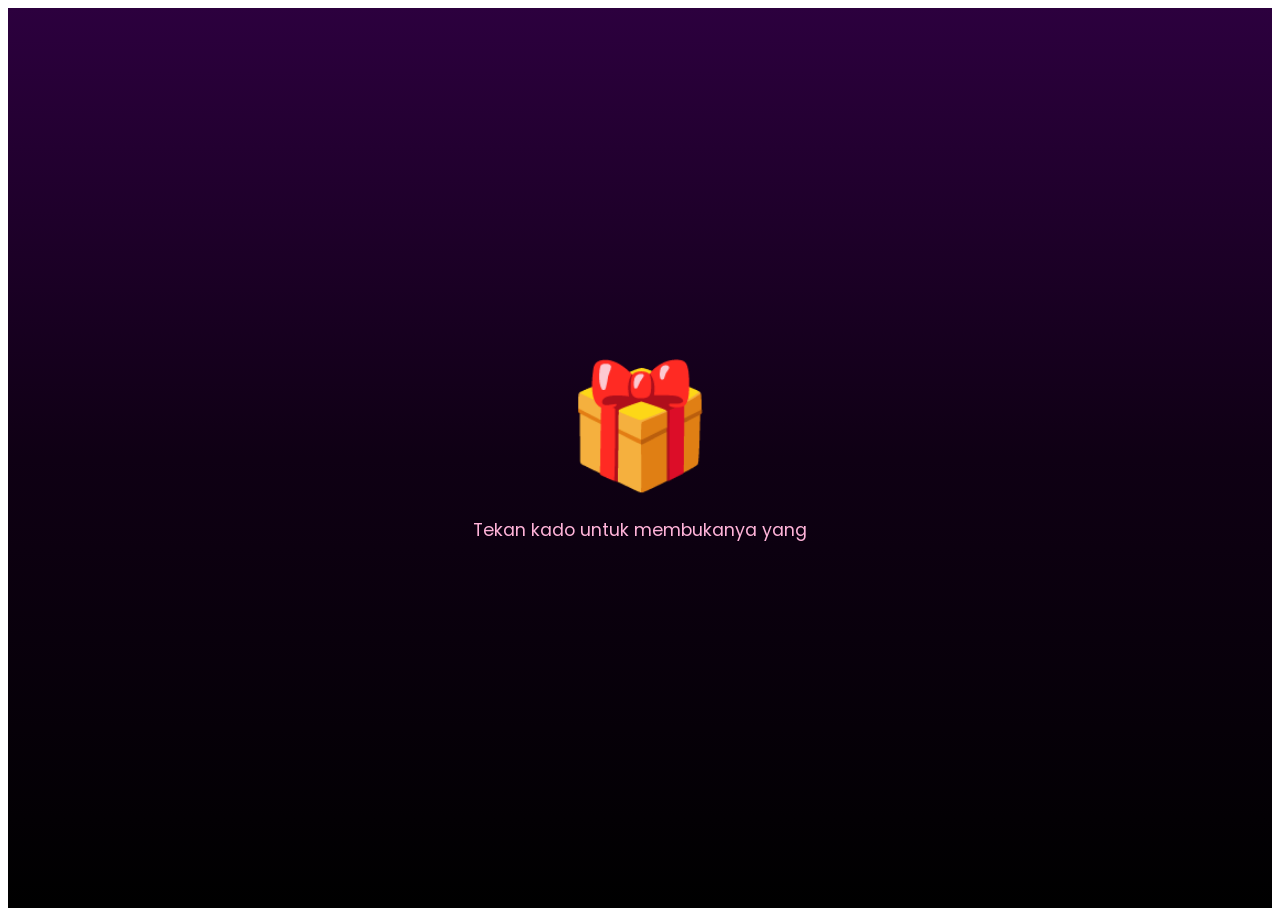
<file: index.html>
<!DOCTYPE html>
<html lang="id">
<head>
    <meta charset="UTF-8">
    <meta name="viewport" content="width=device-width, initial-scale=1.0">
    <title>Ada Kado Buat Kamu! ✨</title>
    <link rel="preconnect" href="https://fonts.googleapis.com">
<link rel="preconnect" href="https://fonts.gstatic.com" crossorigin>
<link href="https://fonts.googleapis.com/css2?family=Poppins:ital,wght@0,100;0,200;0,300;0,400;0,500;0,600;0,700;0,800;0,900;1,100;1,200;1,300;1,400;1,500;1,600;1,700;1,800;1,900&display=swap" rel="stylesheet">
    <link rel="preload" href="fonts/eternalo.ttf" as="font" type="font/ttf" crossorigin>
    <link rel="preload" href="fonts/relodrame.ttf" as="font" type="font/ttf" crossorigin>
    <link rel="preload" href="fonts/roable.otf" as="font" type="font/otf" crossorigin>
    <link rel="preload" href="fonts/sepohayde.ttf" as="font" type="font/ttf" crossorigin>
    <link rel="stylesheet" href="style-opening.css">
</head>
<body>

    <div class="cover-container">
        <div class="kotak-kado" onclick="bukaKado()">
            <div id="ikon-kado">🎁</div>
            <p class="petunjuk-klik" id="teks-petunjuk">Tekan kado untuk membukanya yang</p>
        </div>
        
        <div id="wadah-emoji"></div>
    </div>

    <script src="script-opening.js"></script>
</body>
</html>
</file>
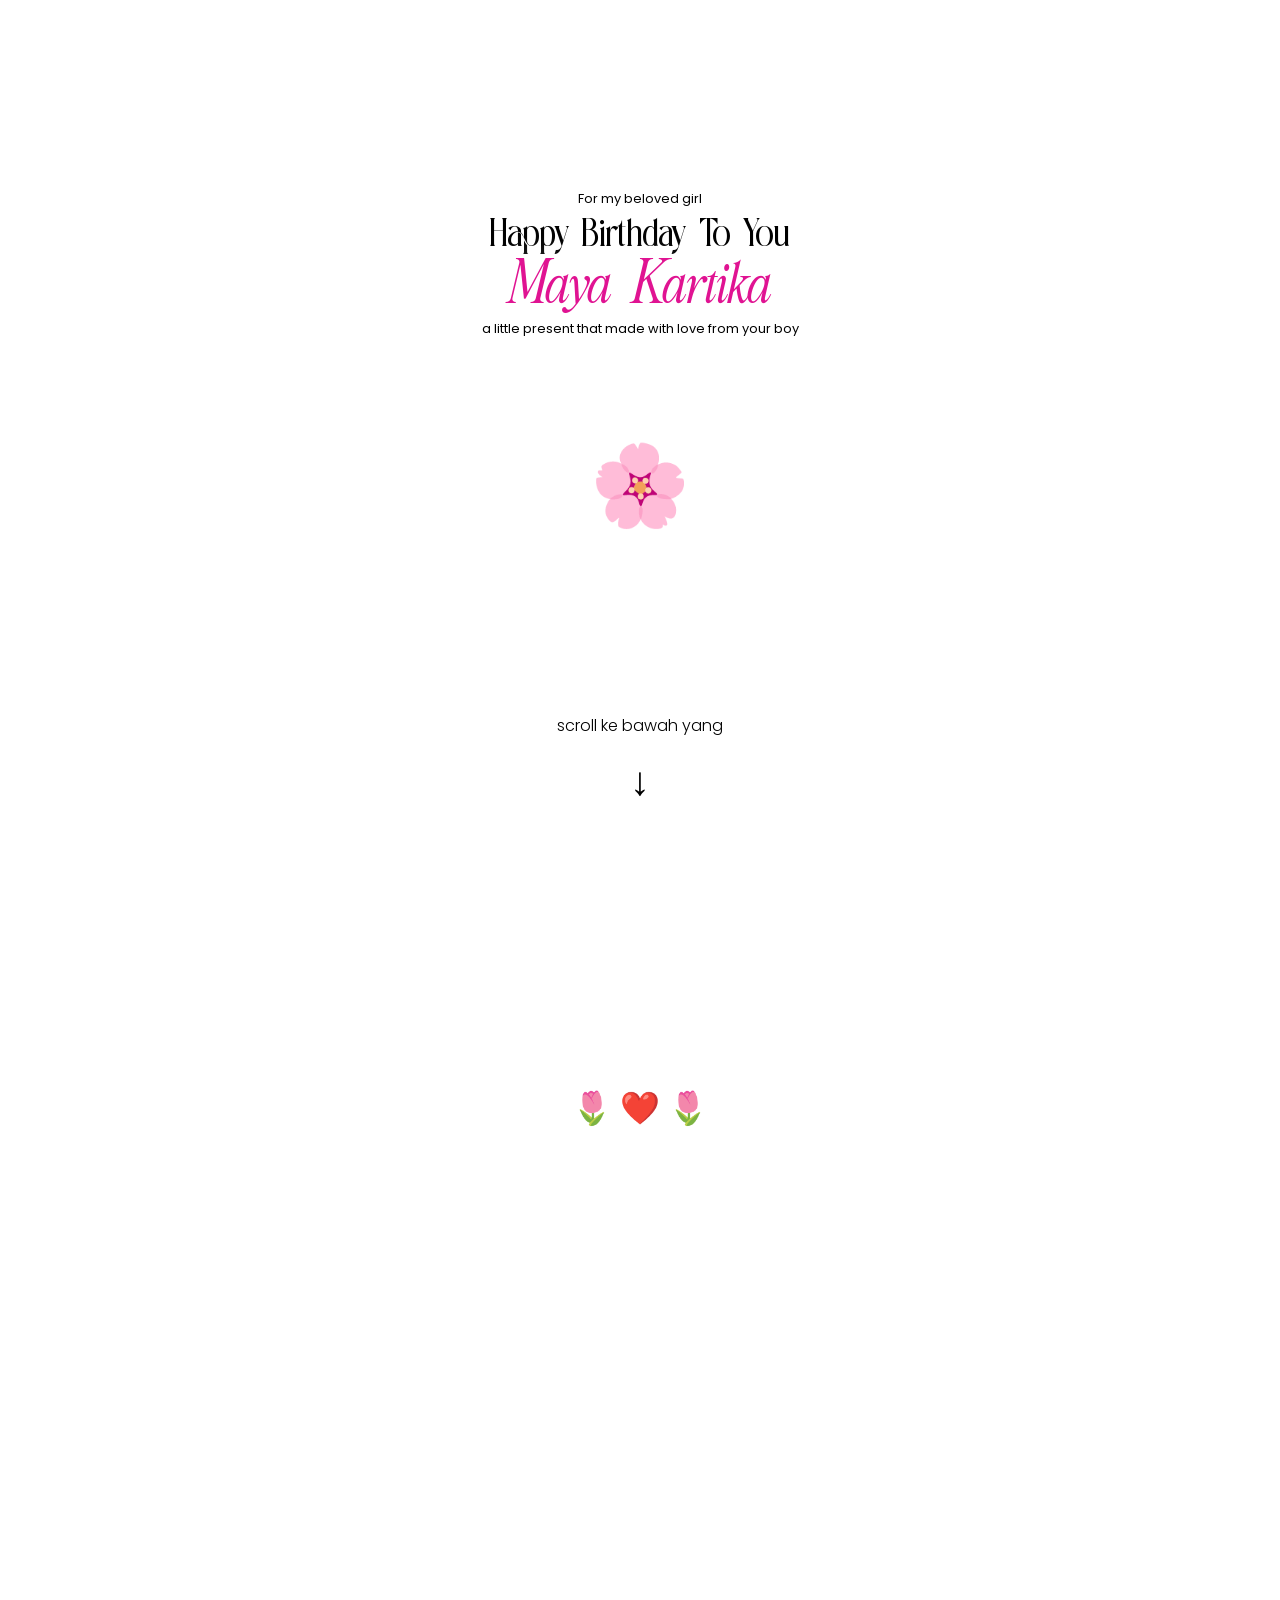
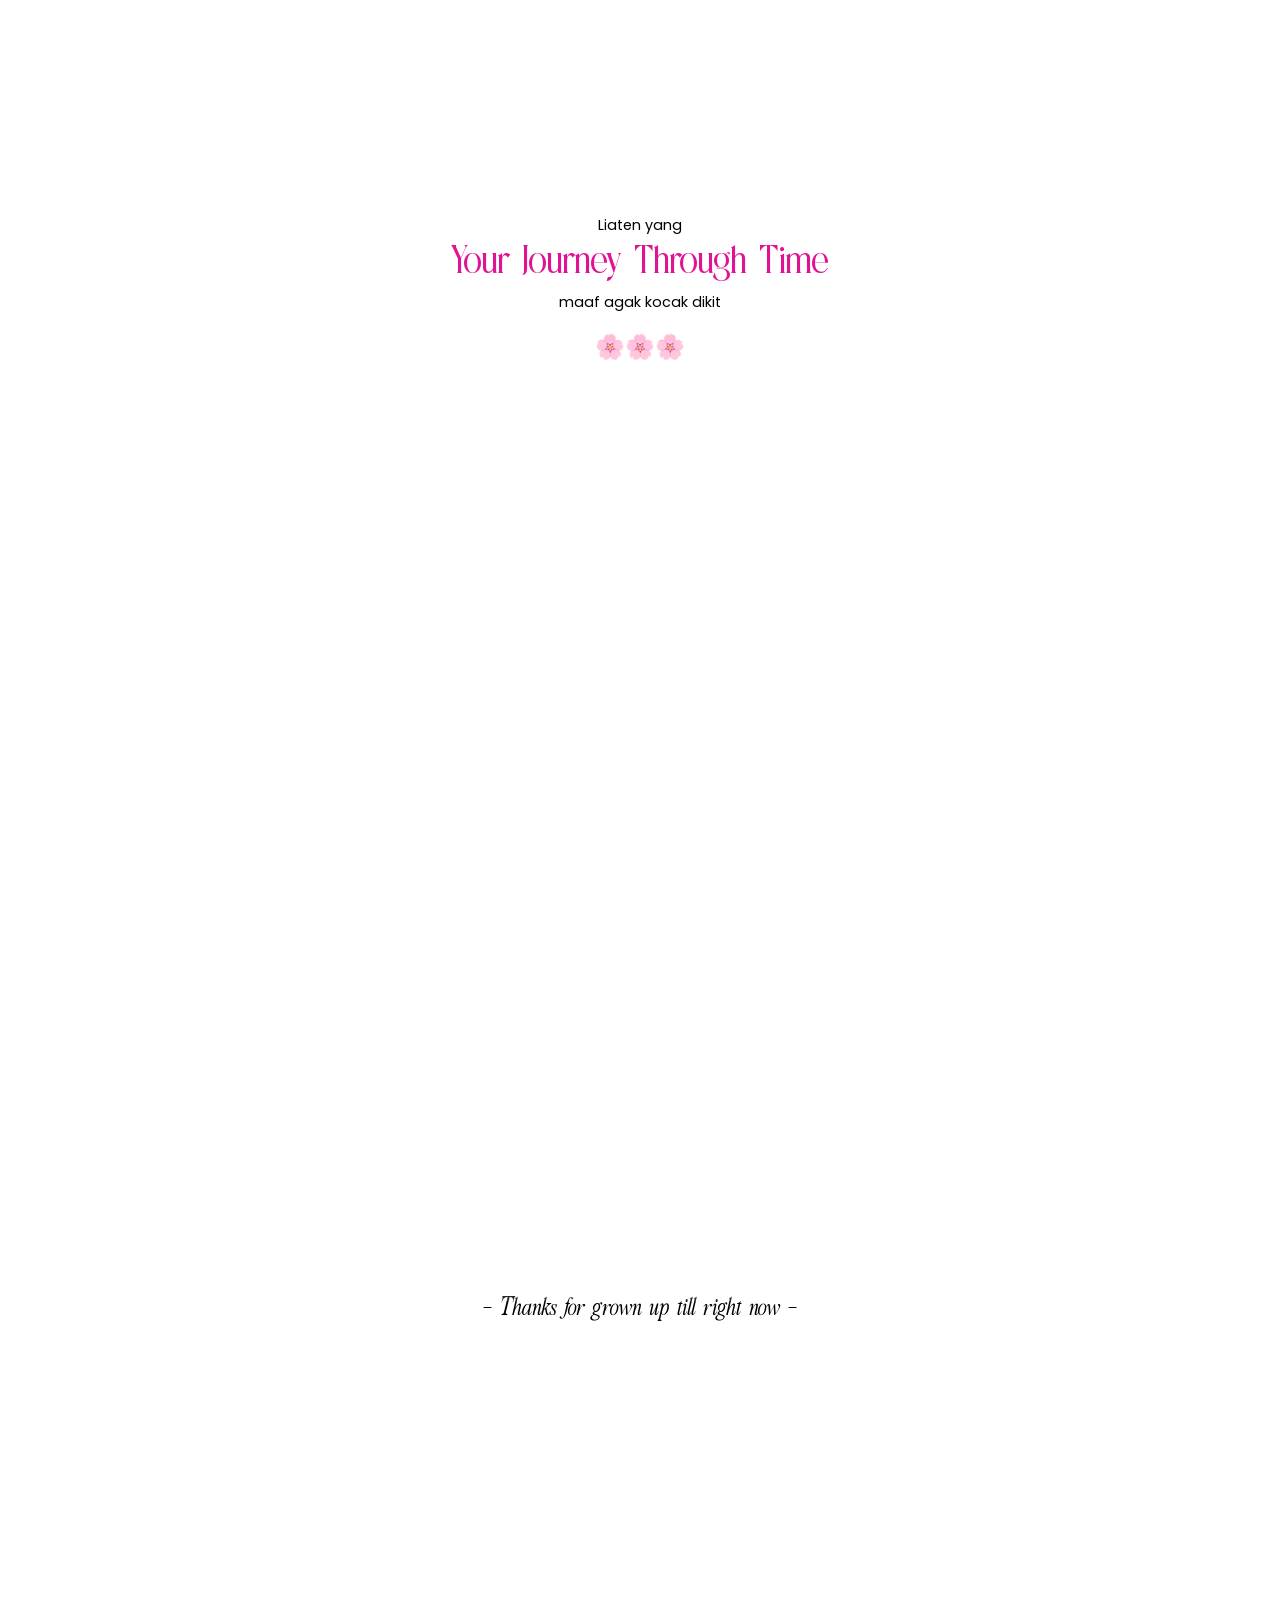
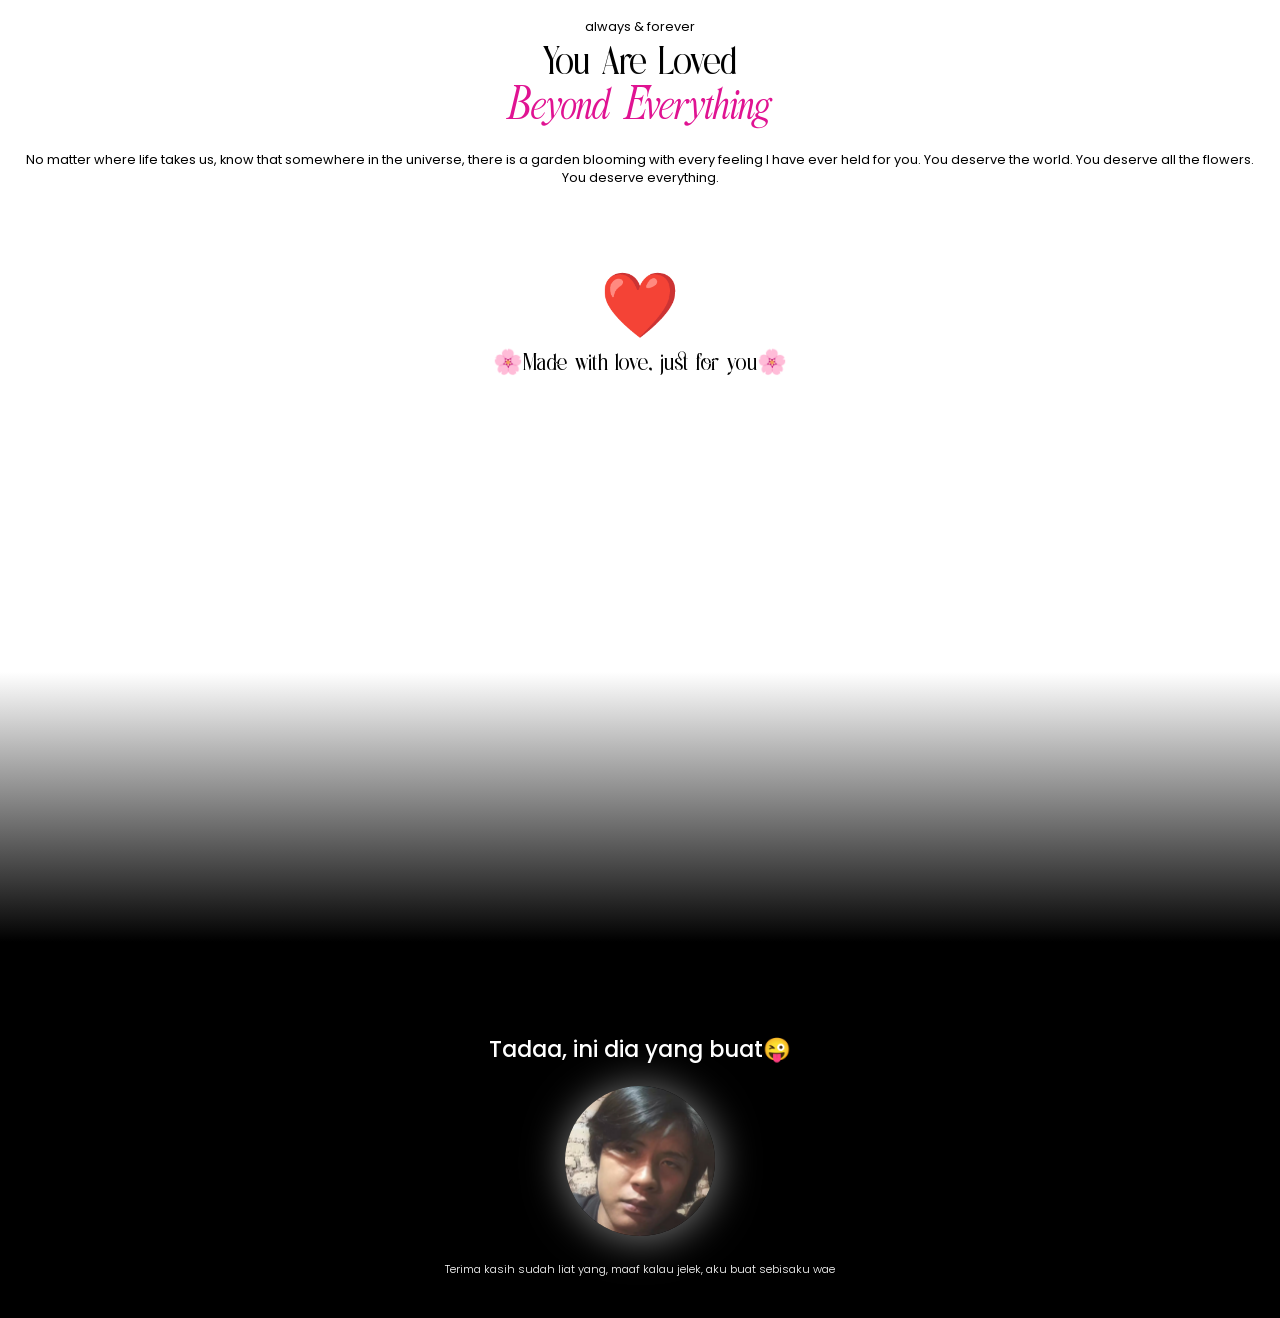
<file: kartu.html>
<!DOCTYPE html>
<html lang="id">
<head>
    <meta charset="UTF-8">
    <meta name="viewport" content="width=device-width, initial-scale=1.0">
    <title>Buatan Angga</title>
    <link rel="preconnect" href="https://fonts.googleapis.com">
<link rel="preconnect" href="https://fonts.gstatic.com" crossorigin>
<link href="https://fonts.googleapis.com/css2?family=Poppins:ital,wght@0,100;0,200;0,300;0,400;0,500;0,600;0,700;0,800;0,900;1,100;1,200;1,300;1,400;1,500;1,600;1,700;1,800;1,900&display=swap" rel="stylesheet">
    <link rel="preload" href="fonts/eternalo.ttf" as="font" type="font/ttf" crossorigin>
    <link rel="preload" href="fonts/relodrame.ttf" as="font" type="font/ttf" crossorigin>
    <link rel="preload" href="fonts/roable.otf" as="font" type="font/otf" crossorigin>
    <link rel="preload" href="fonts/sepohayde.ttf" as="font" type="font/ttf" crossorigin>
    <link rel="stylesheet" href="style.css">
</head>
<body>
    <div id="flower-container"></div>
    <main class="scroll-container">
        
        <section class="halaman">
            <h100>For my beloved girl</h100>
            <h1>Happy Birthday To You</h1>
            <h2>Maya Kartika</h2>
            <h4>a little present that made with love from your boy</h4>
            <h5><span class="emoji-putar">🌸</span></h5>
            <h7>scroll ke bawah yang</h7>
            <h6><span class="kentul">↓</span></h6>
            
        
        </section>
        
        <section class="halamanY">
            <h1>🌷 ❤️ 🌷</h1>
            <div class="box-konten">
                <h2>--- Dari orang bernama Angga ---</h2>
                <h3>Untuk <span class="asbak">Sayangku</span></h3>
                <p>Hai, selamat pagi atau siang atau malam kapanpun kamu melihat ini, Selamat ulang tahun ya cayangkuu.</p>
                <p>Terima kasih sudah sampai sejauh ini, eksistensimu merupakan suatu hal yang paling indah bagiku. Kamu melengkapi segala kekurangan yang aku miliki.</p>
                <p>Tau ga sihh aku pas buat projek ini, aku juga mendoakan dan terus berharap untuk kamu tetap semangat dan sehat dan tetep cantik imut menggemaskan.</p>
                <h4>- Wish you the best - </h4>
            </div>
        </section>
        
        <section class="halamanX">
            <hm>Liaten yang</hm>
            <h1 class="judul">Your Journey Through Time</h1>
            <p>maaf agak kocak dikit</p>
            <h2>🌸🌸🌸</h2>

            <div class="box-kliping-foto">
            <img src="kilas.png" alt="Kliping Memori Kita">
            </div>
            <h3>- Thanks for grown up till right now -</h3>
        </section>

        <section class="halamanZ">
            <h100>always & forever</h100>
            <h1>You Are Loved</h1>
            <h2>Beyond Everything</h2>
            <p>No matter where life takes us, know that somewhere in the universe, there is a garden blooming with every feeling I have ever held for you. You deserve the world. You deserve all the flowers. You deserve everything.</p>
            <h6><span class="kentul">❤️</span></h6>
            <h3>🌸Made with love, just for you🌸</h3>
        </section>

        <section class="batas">

        </section>

        <section class="ending">
            <h1>Tadaa, ini dia yang buat😜</h1>
            <div class="container-foto-bulat">
            <img src="kurator.jpg" alt="Foto Profil" class="foto-profil-bulat">
             </div>
            <p>Terima kasih sudah liat yang, maaf kalau jelek, aku buat sebisaku wae</p>
        </section>
    </main>

    <script src="script.js"></script>
</body>
</html>
</file>
<file: style-opening.css>
@import url('https://fonts.googleapis.com/css2?family=Poppins:ital,wght@0,100;0,200;0,300;0,400;0,500;0,600;0,700;0,800;0,900;1,100;1,200;1,300;1,400;1,500;1,600;1,700;1,800;1,900&display=swap');

.cover-container {
    width: 100%;
    height: 100vh;
    display: flex;
    flex-direction: column;
    justify-content: center;
    align-items: center;
    background: linear-gradient(to bottom, #2c003e, #0f0014, #000000); /* Latar belakang gelap estetik */
    overflow: hidden;
    position: relative;
}

.kotak-kado {
    text-align: center;
    cursor: pointer;
    user-select: none;
}

#ikon-kado {
    font-size: 120px;
    display: inline-block;
    transition: transform 0.3s ease;
}
.petunjuk-klik {
    font-family: 'Poppins', sans-serif;
    color: #ffb3d9;
    margin-top: 20px;
    font-size: 1.1rem;
    animation: kedipLembut 1.5s infinite alternate;
}

@keyframes kedipLembut {
    0% { opacity: 0.3; }
    100% { opacity: 1; }
}
.kado-goyang {
    /* Bergetar selama 0.6 detik */
    animation: goyangKado 0.6s ease-in-out; 
}

@keyframes goyangKado {
    0% { transform: scale(1) rotate(0deg); }
    15% { transform: scale(1.2) rotate(-15deg); }
    30% { transform: scale(1.2) rotate(15deg); }
    45% { transform: scale(1.2) rotate(-10deg); }
    60% { transform: scale(1.2) rotate(10deg); }
    85% { transform: scale(1.1) rotate(-5deg); }
    100% { transform: scale(1.1) rotate(0deg); }
}
.emoji-ledakan {
    position: absolute;
    left: 50%;
    top: 50%;
    transform: translate(-50%, -50%);
    pointer-events: none;
    z-index: 10;
    
    animation: hamburMuntah 2.5s ease-out forwards;
}

@keyframes hamburMuntah {
    0% {
        transform: translate(-50%, -50%) scale(0);
        opacity: 0;
    }
    10% {
        
        opacity: 1;
    }
    30% {
        
        opacity: 1;
    }
    100% {
        
        transform: translate(calc(-50% + var(--x)), calc(-50% + var(--y))) scale(1.2) rotate(260deg);
        opacity: 0;
    }
}
</file>
<file: style.css>
@font-face {
    font-family: 'roable'; 
    src: url('fonts/roable.otf') format('opentype');
}
@font-face {
    font-family: 'eternalo'; 
    src: url('fonts/eternalo.ttf') format('opentype');
}
@font-face {
    font-family: 'sepohayde'; 
    src: url('fonts/sepohayde.ttf') format('opentype');
}
@font-face {
    font-family: 'relodrame'; 
    src: url('fonts/relodrame.ttf') format('opentype');
}
@import url('https://fonts.googleapis.com/css2?family=Poppins:ital,wght@0,100;0,200;0,300;0,400;0,500;0,600;0,700;0,800;0,900;1,100;1,200;1,300;1,400;1,500;1,600;1,700;1,800;1,900&display=swap');


* {
    margin: 0;
    padding: 0;
    box-sizing: border-box;
}

body {
    margin: 0;
    padding: 0;
    width: 100%;
    
    
    background-position: center;
    background-repeat: no-repeat;
    background-size: cover;
    background-color: #ffffff;
    background-attachment: fixed;
}

.scroll-container {
    display: flex;
    flex-direction: column;
    width: 100%;
}

.halaman {
    
    min-height: 70vh; 
    
    
    display: flex;
    flex-direction: column;
    justify-content: center;
    align-items: center;
    
    
    padding: 40px 20px; 
    text-align: center;
    
}
.halamanY {

    min-height: 100vh; 
    
    
    display: flex;
    flex-direction: column;
    justify-content: center;
    align-items: center;
    
    padding: 40px 20px; 
    text-align: center;
     
}
.halamanX {
    
    min-height: 100vh; 
    
    
    display: flex;
    flex-direction: column;
    justify-content: center;
    align-items: center;
    
    padding: 40px 20px; 
    text-align: center;
    
}
.halamanZ {
    min-height: 100vh; 
    
    display: flex;
    flex-direction: column;
    justify-content: center;
    align-items: center;
    
    padding: 40px 20px; 
    text-align: center;
    
}
.batas {
    min-height: 30vh;
    background: hsla(0, 0%, 100%, 1);
    background: linear-gradient(270deg, hsla(0, 0%, 100%, 1) 0%, hsla(0, 0%, 0%, 1) 100%);
    background: -moz-linear-gradient(270deg, hsla(0, 0%, 100%, 1) 0%, hsla(0, 0%, 0%, 1) 100%);
    background: -webkit-linear-gradient(270deg, hsla(0, 0%, 100%, 1) 0%, hsla(0, 0%, 0%, 1) 100%);
    filter: progid: DXImageTransform.Microsoft.gradient( startColorstr="#FFFFFF", endColorstr="#000000", GradientType=1 );
    }
.ending {

    min-height: 10vh;
    background-color: #000000;
    
    display: flex;
    flex-direction: column;
    justify-content: center;
    align-items: center;
    
    padding: 40px 20px; 
    text-align: center;
    
}

.halaman h100 {
    font-family: "Poppins", sans-serif;
    font-weight: 400;
    font-size: 0.8rem;
    margin-top: 150px;
    margin-bottom: 2px;
    color: #000000;
    animation: muncul 1s ease-out forwards;
}

.halaman h1 {
    font-family: "eternalo";
    font-size: 2.5rem;
    font-weight: 500;
    margin-bottom: 20px;
    color: #000000;
    text-shadow: 0 0 30px #ffffff;
    animation: muncul 1s ease-out forwards;
    animation-delay: 1s;
    opacity: 0;
}

.halaman h2 {
    font-family: "relodrame";
    font-size: 4rem;
    font-weight: 500;
    margin-top: -20px;
    margin-bottom: 100px;
    color: #e01392;
    text-shadow: 0 0 30px #ffffff;
    animation: muncul 1s ease-out forwards;
    animation-delay: 2s;
    opacity: 0;
}
.halaman h4 {
    font-family: "Poppins", sans-serif;
    font-size: 0.8rem;
    font-weight: 400;
    margin-top: -100px;
    margin-bottom: 1px;
    color:#000000;
    animation: muncul 1s ease-out forwards;
    animation-delay: 3s;
    opacity: 0;
}
.halaman h5 {
font-size: 5rem;
margin-top: 100px;
margin-bottom: -20px;
animation: muncul 1.2s ease-out forwards;
animation-delay: 3.4s;
opacity: 0;
}

.halaman h6 {
    font-size: 2.5rem;
    margin-top: 20px;
    color:#000000;
    animation: muncul 1.2s ease-out forwards;
    animation-delay: 3.4s;
    opacity: 0;
}
.halaman h7{
    font-family: "Poppins";
    font-weight: 300;
    font-size: 1rem;
    margin-top: 200px;
    color:#000000;
    animation: muncul 1.2s ease-out forwards;
    animation-delay: 3.4s;
    opacity: 0;
}
@keyframes muncul {
    0% {
        opacity: 0;
        transform: translateY(50px) scale(1);
    }
    100% {
        opacity: 1;
        transform: translateY(0) scale(1);
    }
}
.halamanY h1 {
    font-size: 2rem;
    margin-top: -50px;
    margin-bottom: 20px;
}
.halamanY h2 {
    font-family: 'Poppins';
    font-weight: 500;
    font-size: 0.6rem;
    margin-top: -25px;
    margin-bottom: 20px;
    color: #000000;
    justify-self: right !important;
}
.halamanY h3 {
    font-family: 'eternalo';
    font-weight: 500;
    font-size: 2.5rem;
    margin-bottom: 20px;
    color: #000000;
}
/*.asbak {
    color: #e01392;
}*/
.halamanY p {
    font-family: 'Poppins';
    font-size: 10px;
    line-height: 1.6;
    color: #000000;
    text-align: justify;
    padding-bottom: 8px;
}
.halamanY h4{
    font-family: 'relodrame';
    font-weight:200;
    color: #e01392;
    font-size: 1.4rem;
    padding-top: 20px;
    margin-bottom: -25px;
}
#flower-container {
    position: fixed;
    top: 0;
    left: 0;
    width: 100%;
    height: 100%;
    pointer-events: none; 
    z-index: 9999;
    overflow: hidden;
}
.kelopak {
    position: absolute;
    top: -40px;
    color: #ffb3d9;
    font-size: 1.5rem;
    user-select: none;
    animation: jatuh linear infinite;
}


@keyframes jatuh {
    0% {
        transform: translateY(0) rotate(0deg) translateX(0);
        opacity: 1;
    }
    50% {
        
        transform: translateY(50vh) rotate(180deg) translateX(30px);
        opacity: 0.8;
    }
    100% {
        
        transform: translateY(105vh) rotate(360deg) translateX(-20px);
        opacity: 0;
    }
}

.box-konten {
    
    background: linear-gradient(
        135deg, 
        rgba(255, 255, 255, 0.07), 
        rgba(255, 179, 217, 0.03)
    );
    
    backdrop-filter: blur(10px);
    -webkit-backdrop-filter: blur(10px);
    
    padding: 40px;
    max-width: 650px;
    width: 85%;
    border-radius: 20px;
    
    border: 1px solid rgba(255, 255, 255, 0.15);
    
    box-shadow: 0 4px 15px rgba(0, 0, 0, 0.3);
    
    transition: all 0.3s ease;
    margin-top: 10px;
}
.emoji-putar {
    display: inline-block;
    
    animation: putar 4s linear infinite; 
}

@keyframes putar {
    0% {
        transform: rotate(0deg);
    }
    100% {
        transform: rotate(360deg);
    }
}
.kentul {
    display: inline-block; 

    animation: putarMentul 1s cubic-bezier(0.25, 0.46, 0.45, 0.94) infinite alternate;
}
@keyframes putarMentul {
    0% {
        transform: translateY(0); 
    }
    100% {
        transform: translateY(-20px);
    }
}
.box-kliping-foto {
    width: 90%;
    max-width: 500px;
    background: rgba(255, 255, 255, 0.15); 
    backdrop-filter: blur(8px);     
    -webkit-backdrop-filter: blur(8px);
    border: 1px solid rgba(255, 255, 255, 0.25); 
    border-radius: 20px;
    padding: 15px;
    box-shadow: 0 8px 32px 0 rgba(0, 0, 0, 0.2); 
    box-sizing: border-box;
    margin: 20px auto;              
}

.box-kliping-foto img {
    width: 100%;                    
    height: auto;                   
    display: block;
    border-radius: 12px;            
}
.halamanX hm {
    font-family: 'Poppins';
    font-weight: 400;
    font-size: 0.9rem;
    margin-top: 30px;
    margin-bottom: 1px;
    color: #000000;
}
.halamanX h1 {
    font-family: 'eternalo';
    font-weight: 500;
    font-size: 2.5rem;
    margin-bottom: 20px;
    color: #e01392;
}
.halamanX p{
    font-family: 'Poppins';
    font-weight: 400;
    font-size: 0.9rem;
    margin-top: -10px;
    margin-bottom: 20px;
    color: #000000
}
.halamanX h3 {
    font-family: 'relodrame';
    font-weight: 500;
    font-size: 1.7rem;
    margin-top: 30px;
    margin-bottom: 10px;
    color: #000000;
}
.halamanZ h100 {
    font-family: "Poppins", sans-serif;
    font-weight: 400;
    font-size: 0.8rem;
    margin-top: -50px;
    margin-bottom: 2px;
    color: #000000;
}

.halamanZ h1 {
    font-family: "eternalo";
    font-size: 2.5rem;
    font-weight: 500;
    margin-bottom: 20px;
    color: #000000;
    text-shadow: 0 0 30px #ffffff;
}

.halamanZ h2 {
    font-family: "relodrame";
    font-size: 3rem;
    font-weight: 500;
    margin-top: -20px;
    margin-bottom: 100px;
    color: #e01392;
    text-shadow: 0 0 30px #ffffff;
}
.halamanZ p {
    font-family: "Poppins", sans-serif;
    font-size: 0.8rem;
    font-weight: 400;
    margin-top: -80px;
    margin-bottom: 1px;
    margin-left: 0px;
    margin-right: 0px;
    color:#000000;
}
.halamanZ h6 {
    font-size: 4rem;
    padding-top: 80px;
    color:#000000;
}
.halamanZ h3 {
    font-family: 'eternalo';
    font-weight: 200;
    color: #000000;
    font-size: 1.5rem;
    padding-top: 5px;
}
.ending h1{
    font-family: 'Poppins';
    font-weight: 500;
    color: #ffffff;
    font-size: 1.4rem;
    margin-top: 50px;
    margin-bottom: -30px;
}
.ending p {
    font-family: 'Poppins';
    font-weight: 300;
    color: #ffffff;
    font-size: 0.7rem;
    padding-top: 5px;
}
.container-foto-bulat {
    display: flex;
    justify-content: center; 
    align-items: center;
    width: 100%;
    margin-top: 50px;        
    margin-bottom: 20px;     
}


.foto-profil-bulat {
    width: 150px;          
    height: 150px;          
    object-fit: cover;
    
    border-radius: 50%;     

    /* 
    border: 4px solid #ffffff;*/
    
    box-shadow: 1px 2px 40px rgba(255, 255, 255, 0.5);
}

@media (max-width: 480px) {
    .foto-profil-bulat {
        width: 120px;
        height: 120px;
        /*border: 3px solid #ffffff;  */
    }
}
</file>
